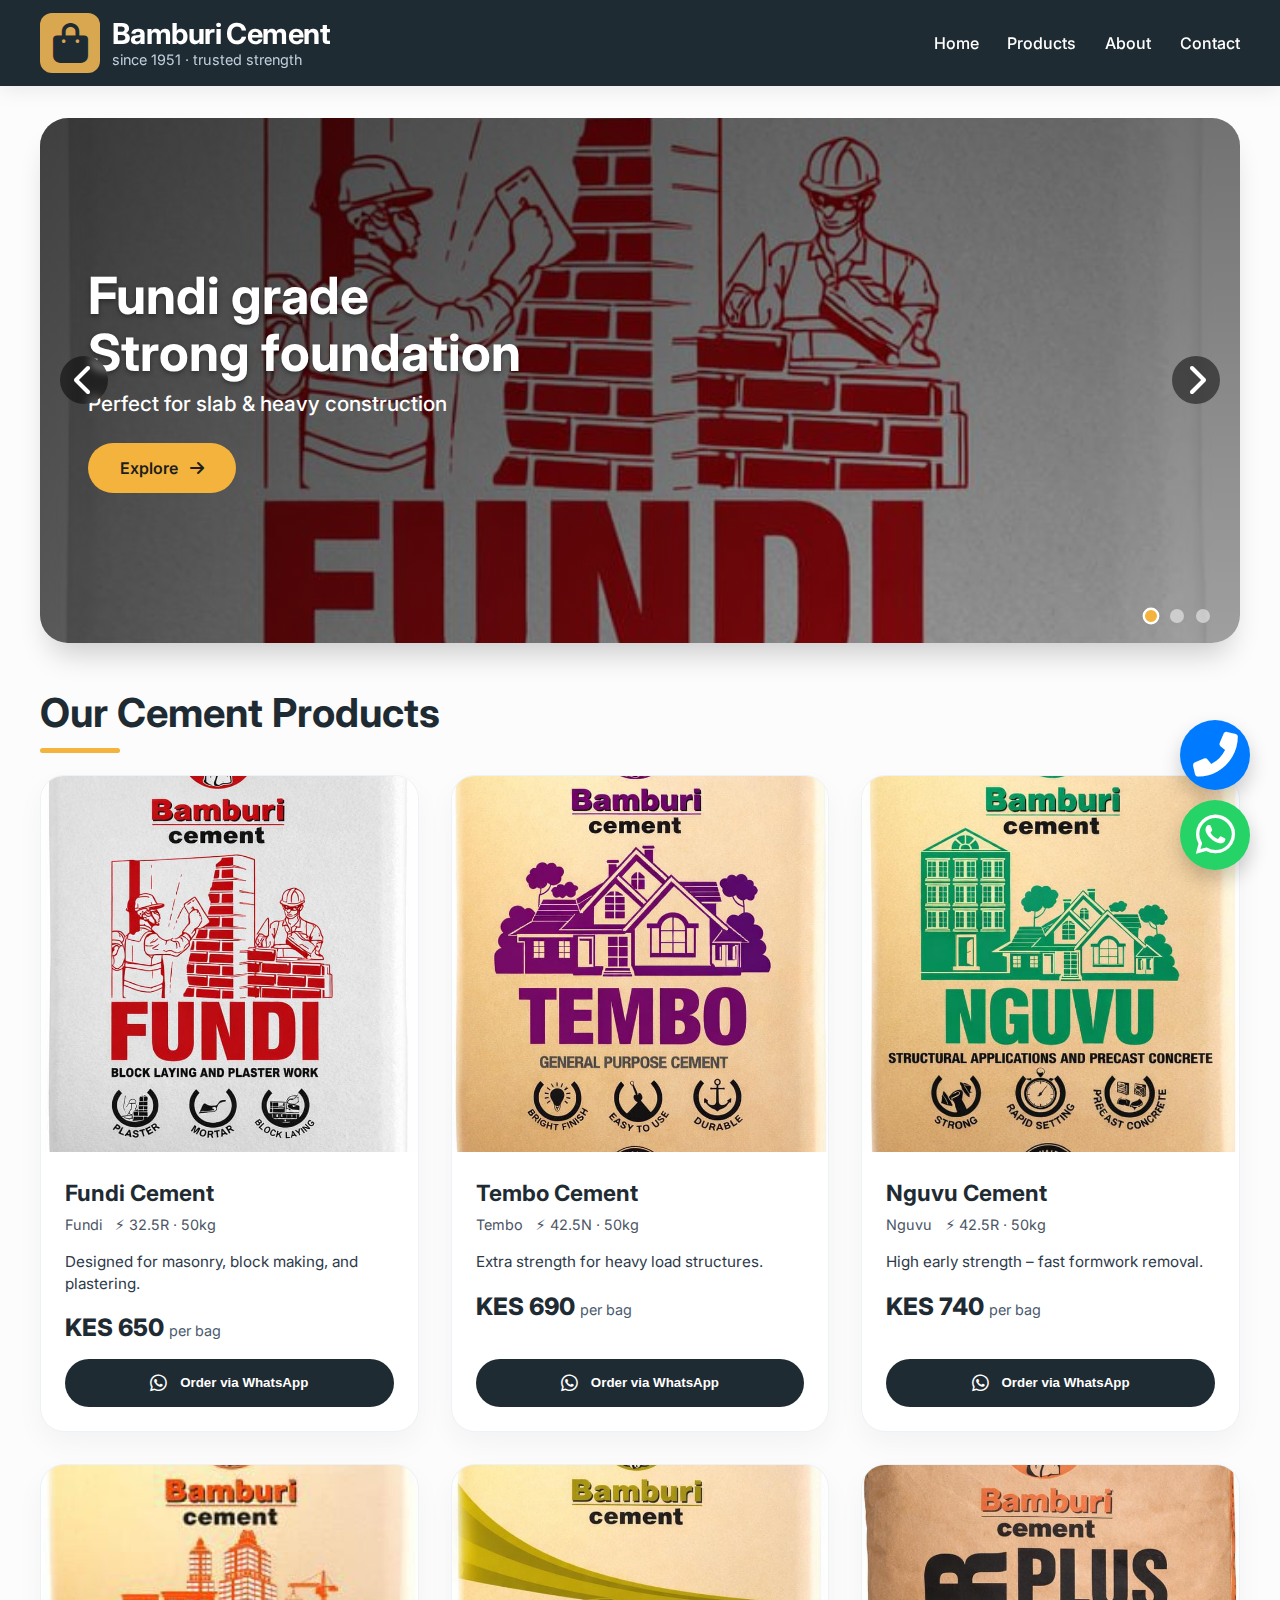
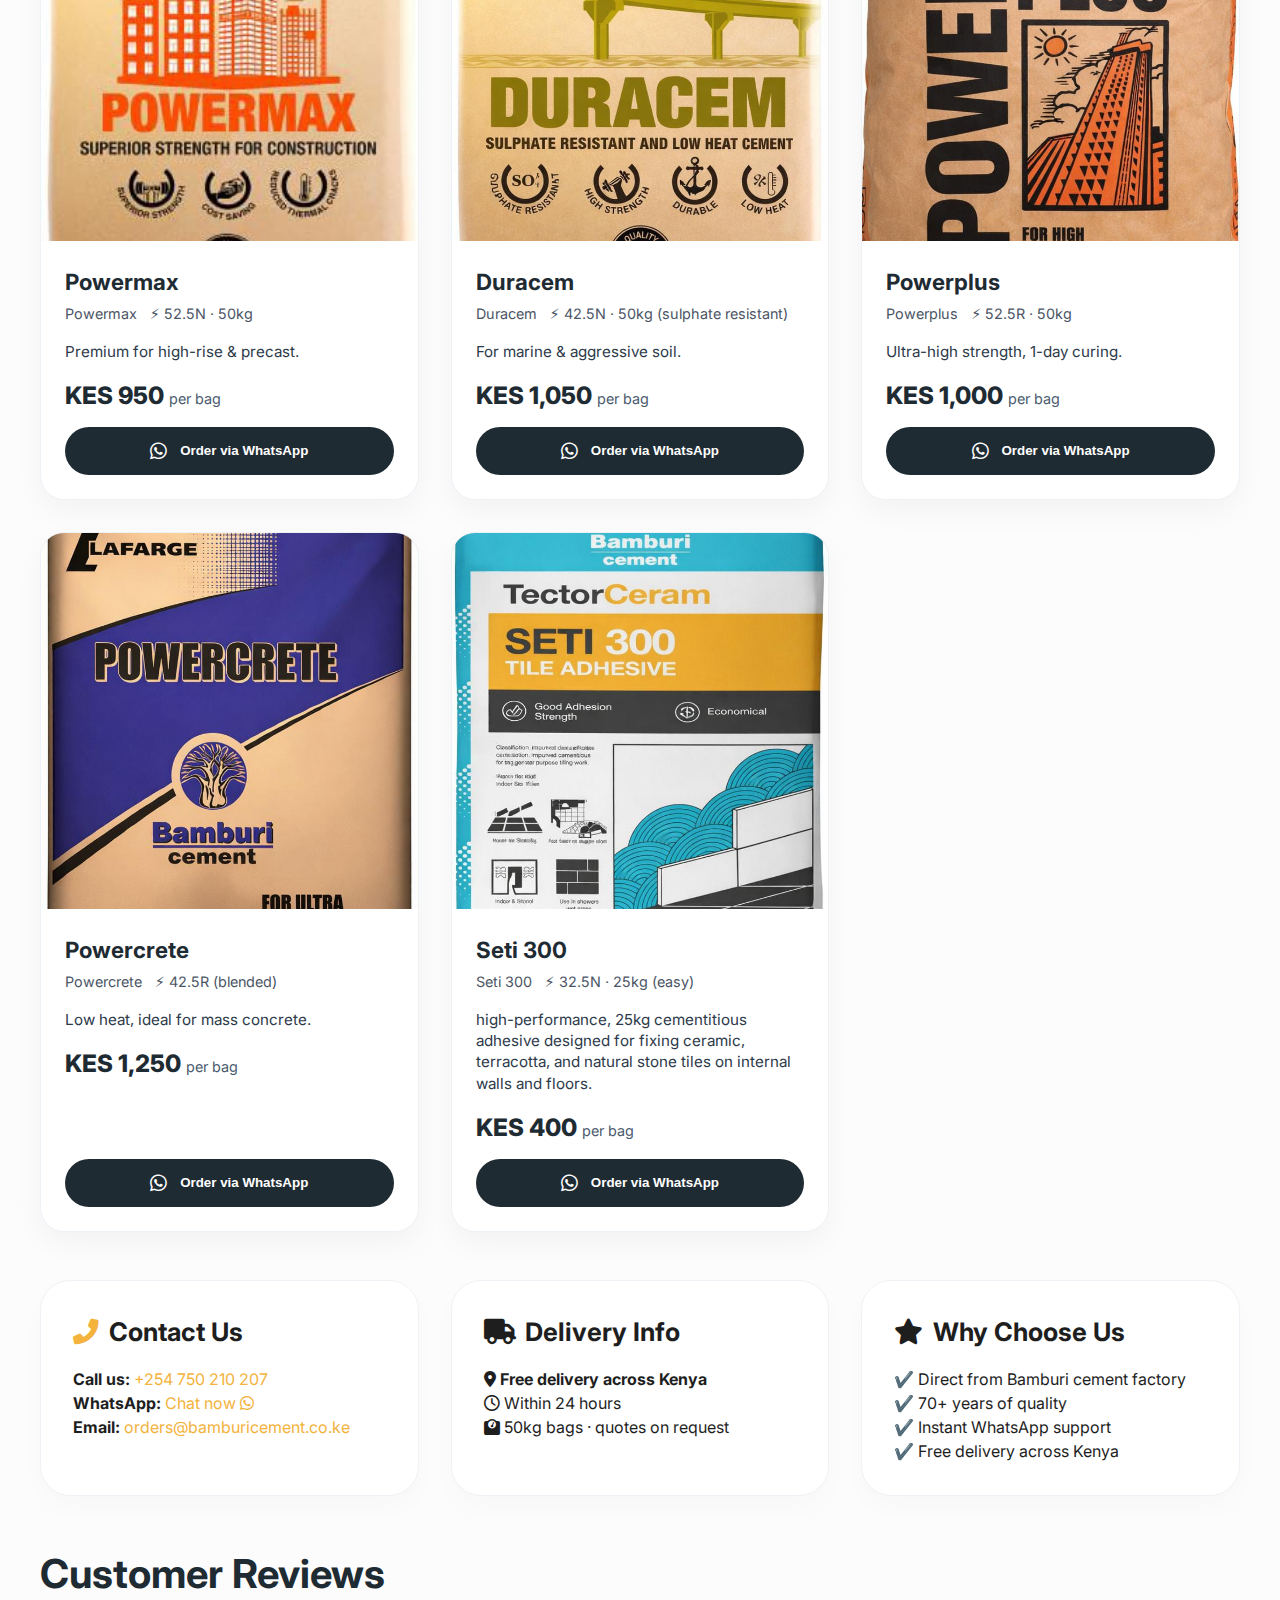
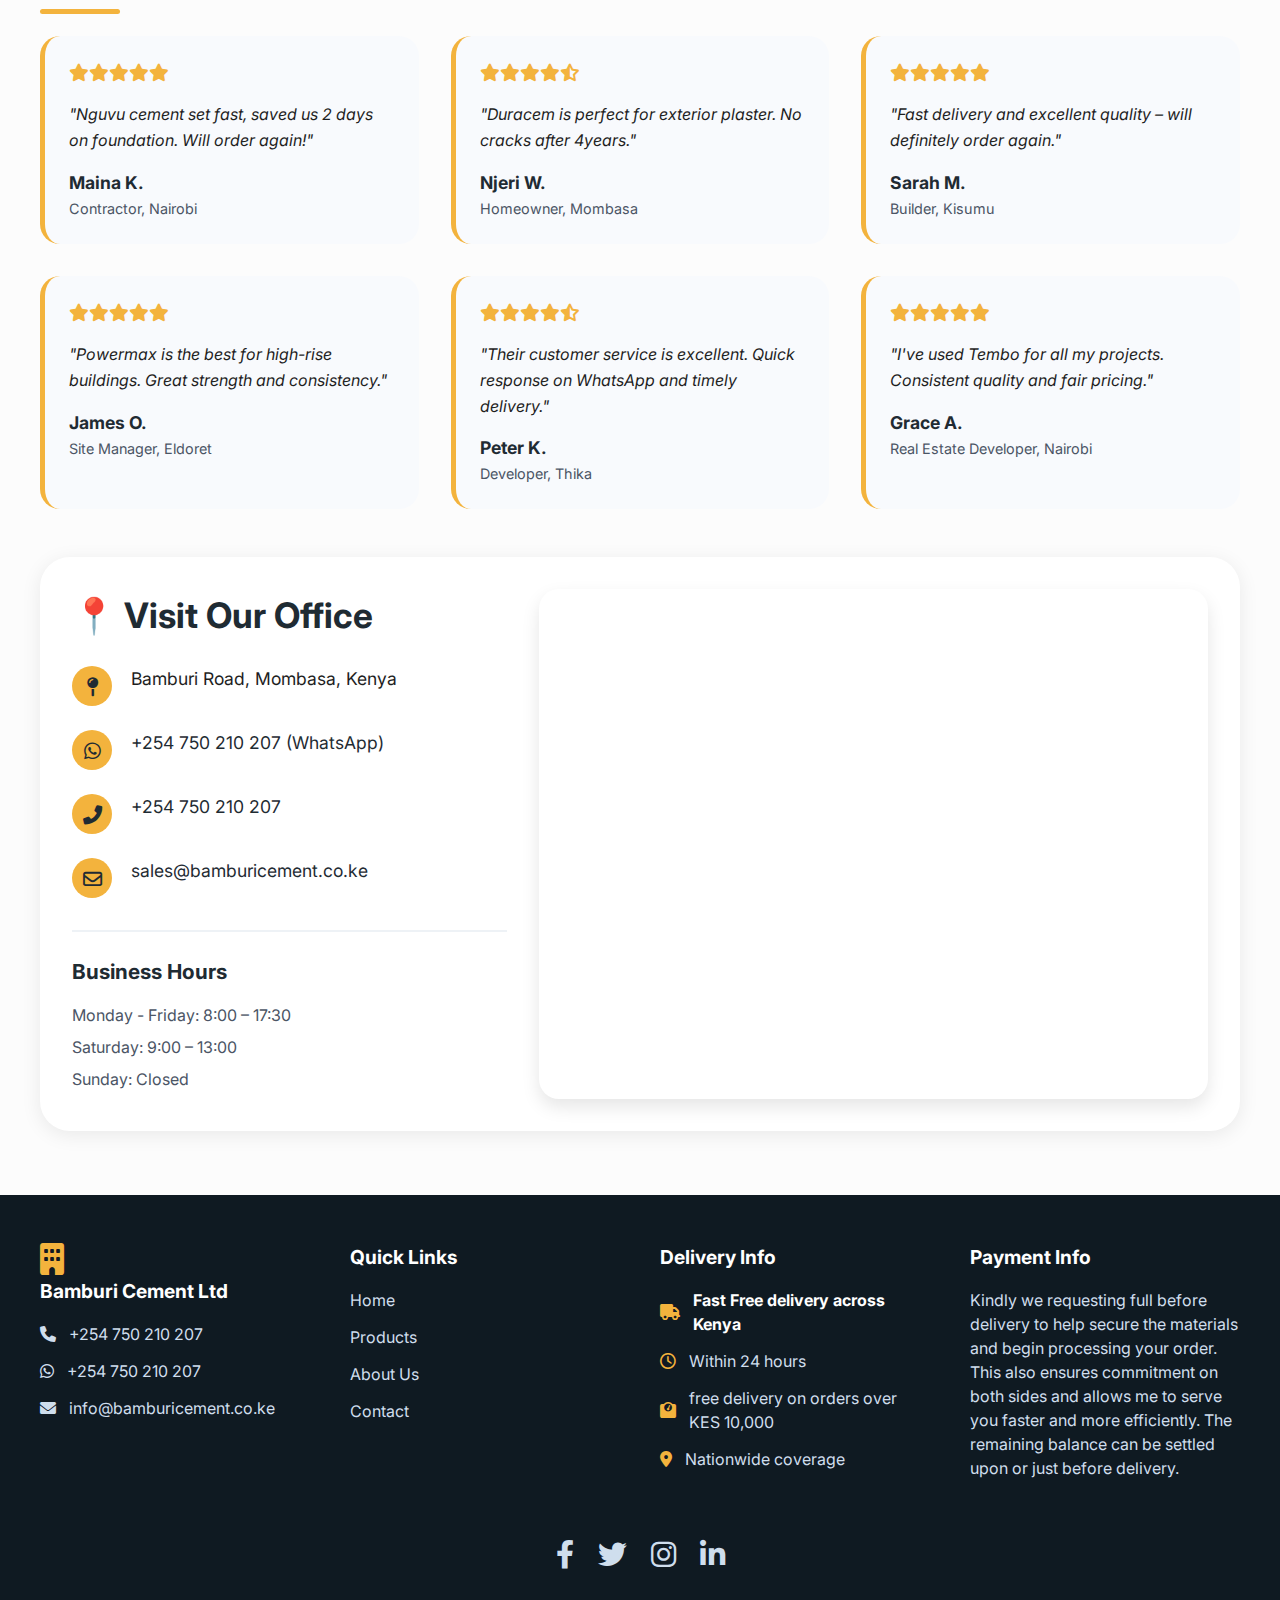
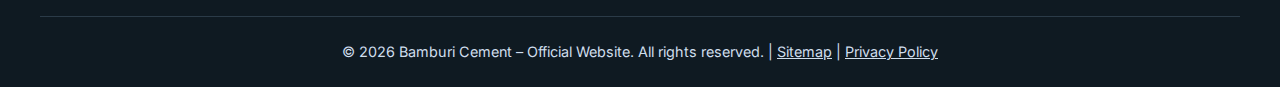
<file: index.html>
<!DOCTYPE html>
<html lang="en">
<head>
  <meta charset="UTF-8">
  <meta name="viewport" content="width=device-width, initial-scale=1.0">
  <meta name="google-site-verification" content="WLpleCD8GFJefp5Rn484UbD8bpIos8grHI5pKTIE4Hg" />
  
  <!-- SEO Meta Tags -->
  <title>Bamburi Cement</title>
  <meta name="description" content="Official Bamburi Cement distributor. Shop Fundi, Tembo, Nguvu, Powermax, Duracem, Powerplus, Powercrete, Seti 300. Order via WhatsApp for fast delivery.">
  <meta name="keywords" content="cement, Bamburi, Fundi, Tembo, Nguvu, building materials, Nairobi, Mombasa, Kenya">
  <meta name="author" content="Bamburi Cement Ltd">
  <meta name="robots" content="index, follow">
  
  <!-- Open Graph / Social Media -->
  <meta property="og:title" content="Bamburi Cement – Order Online">
  <meta property="og:description" content="Premium cement products with direct WhatsApp ordering and free delivery across Kenya">
  <meta property="og:type" content="website">
  <meta property="og:url" content="https://bamburicement.co.ke">
  <meta property="og:image" content="https://images.unsplash.com/photo-1589939705384-5185137a7f0f?w=1200">
  
  <!-- Favicon -->
  <link rel="icon" href="data:image/svg+xml,%3Csvg xmlns='http://www.w3.org/2000/svg' viewBox='0 0 100 100'%3E%3Crect width='90' height='70' x='5' y='15' fill='%23333' rx='8'/%3E%3Crect width='70' height='20' x='15' y='5' fill='%23555' rx='4'/%3E%3Ctext x='18' y='55' fill='%23f5f5f5' font-size='14' font-weight='bold' font-family='Arial'%3ECEMENT%3C/text%3E%3C/svg%3E" type="image/svg+xml">
  <link rel="shortcut icon" href="data:image/svg+xml,%3Csvg xmlns='http://www.w3.org/2000/svg' viewBox='0 0 100 100'%3E%3Crect width='90' height='70' x='5' y='15' fill='%23333' rx='8'/%3E%3Crect width='70' height='20' x='15' y='5' fill='%23555' rx='4'/%3E%3Ctext x='18' y='55' fill='%23f5f5f5' font-size='14' font-weight='bold' font-family='Arial'%3ECEMENT%3C/text%3E%3C/svg%3E" type="image/svg+xml">
  
  <!-- Preconnect for Fonts -->
  <link rel="preconnect" href="https://fonts.googleapis.com">
  <link rel="preconnect" href="https://fonts.gstatic.com" crossorigin>
  
  <!-- Stylesheets -->
  <link href="https://fonts.googleapis.com/css2?family=Inter:opsz,wght@14..32,400;14..32,500;14..32,600;14..32,700&display=optional" rel="stylesheet">
  <link rel="stylesheet" href="https://cdnjs.cloudflare.com/ajax/libs/font-awesome/6.0.0-beta3/css/all.min.css">
  <link rel="stylesheet" href="style.css">
</head>
<body>
  <!-- Header Section -->
  <header class="header">
    <div class="container header-content">
      <div class="logo-area">
        <div class="logo-img">
          <i class="fas fa-shopping-bag" style="font-size: 2.5rem; color: #1f2b33;"></i>
        </div>
        <div class="company-name">
          <h1>Bamburi Cement</h1>
          <span>since 1951 · trusted strength</span>
        </div>
      </div>
      
      <button class="menu-toggle" id="menuToggle" aria-label="Toggle navigation menu">
        <i class="fas fa-bars"></i>
      </button>
      
      <nav class="nav-links" id="navLinks">
        <a href="#home">Home</a>
        <a href="#products">Products</a>
        <a href="#about">About</a>
        <a href="#contact">Contact</a>
      </nav>
    </div>
  </header>

  <main>
    <!-- Hero Slider Section -->
    <section id="home" class="slider-section container">
      <div class="slider-container" id="slider">
        <div class="slider-wrapper" id="sliderWrapper">
          <div class="slide" style="background-image: linear-gradient(rgba(0,0,0,0.5), rgba(0,0,0,0.3)), url('bamburi\ fundi.jpeg');">
            <div class="slide-content">
              <h2>Fundi grade<br>Strong foundation</h2>
              <p>Perfect for slab & heavy construction</p>
              <a href="#products" class="btn">Explore <i class="fas fa-arrow-right"></i></a>
            </div>
          </div>
          
          <div class="slide" style="background-image: linear-gradient(rgba(0,0,0,0.5), rgba(0,0,0,0.3)), url('bamburi\ nguvu.jpeg');">
            <div class="slide-content">
              <h2>Nguvu & Powermax<br>High early strength</h2>
              <p>Ideal for fast-track projects</p>
              <a href="#products" class="btn">View bags <i class="fas fa-arrow-right"></i></a>
            </div>
          </div>
          
          <div class="slide" style="background-image: linear-gradient(rgba(0,0,0,0.5), rgba(0,0,0,0.3)), url('bamburi\ duracem.jpeg');">
            <div class="slide-content">
              <h2>Duracem + Powercrete<br>Weather resistant</h2>
              <p>Specialized blends for durability</p>
              <a href="#products" class="btn">Check prices</a>
            </div>
          </div>
        </div>
        
        <button class="slider-arrow prev" id="prevSlide" aria-label="Previous slide">
          <i class="fas fa-chevron-left"></i>
        </button>
        <button class="slider-arrow next" id="nextSlide" aria-label="Next slide">
          <i class="fas fa-chevron-right"></i>
        </button>
        
        <div class="slider-nav" id="sliderDots">
          <span class="slider-dot active" data-index="0" role="button" tabindex="0"></span>
          <span class="slider-dot" data-index="1" role="button" tabindex="0"></span>
          <span class="slider-dot" data-index="2" role="button" tabindex="0"></span>
        </div>
      </div>
    </section>

    <!-- Products Section -->
    <section id="products" class="container">
      <h2 class="section-title">Our Cement Products</h2>
      <div class="products-grid" id="productGrid"></div>
    </section>

    <!-- About & Delivery Section -->
    <section id="about" class="container">
      <div class="info-grid">
        <div class="info-card">
          <h3><i class="fas fa-phone-alt" style="color: #f3b33d;"></i> Contact Us</h3>
          <p><strong>Call us:</strong> <a href="tel:+254750210207" style="color: #f3b33d;">+254 750 210 207</a></p>
          <p><strong>WhatsApp:</strong> <a href="https://wa.me/254750210207" target="_blank" rel="noopener" style="color: #f3b33d;">Chat now <i class="fab fa-whatsapp"></i></a></p>
          <p><strong>Email:</strong> <a href="mailto:orders@bamburicement.co.ke" style="color: #f3b33d;">orders@bamburicement.co.ke</a></p>
        </div>
        
        <div class="info-card">
          <h3><i class="fas fa-truck"></i> Delivery Info</h3>
          <p><i class="fas fa-map-marker-alt"></i> <strong>Free delivery across Kenya</strong></p>
          <p><i class="far fa-clock"></i> Within 24 hours</p>
          <p><i class="fas fa-weight"></i> 50kg bags · quotes on request</p>
        </div>
        
        <div class="info-card">
          <h3><i class="fas fa-star"></i> Why Choose Us</h3>
          <p>✔️ Direct from Bamburi cement factory</p>
          <p>✔️ 70+ years of quality</p>
          <p>✔️ Instant WhatsApp support</p>
          <p>✔️ Free delivery across Kenya</p>
        </div>
      </div>
    </section>

    <!-- Customer Reviews Section - 6 Testimonials -->
    <section class="container">
      <h2 class="section-title">Customer Reviews</h2>
      <div class="testimonials-grid">
        <div class="testimonial-card">
          <div class="rating">
            <i class="fas fa-star"></i><i class="fas fa-star"></i><i class="fas fa-star"></i><i class="fas fa-star"></i><i class="fas fa-star"></i>
          </div>
          <p class="testimonial-text">"Nguvu cement set fast, saved us 2 days on foundation. Will order again!"</p>
          <div class="testimonial-author">
            <strong>Maina K.</strong>
            <span>Contractor, Nairobi</span>
          </div>
        </div>

        <div class="testimonial-card">
          <div class="rating">
            <i class="fas fa-star"></i><i class="fas fa-star"></i><i class="fas fa-star"></i><i class="fas fa-star"></i><i class="fas fa-star-half-alt"></i>
          </div>
          <p class="testimonial-text">"Duracem is perfect for exterior plaster. No cracks after  4years."</p>
          <div class="testimonial-author">
            <strong>Njeri W.</strong>
            <span>Homeowner, Mombasa</span>
          </div>
        </div>

        <div class="testimonial-card">
          <div class="rating">
            <i class="fas fa-star"></i><i class="fas fa-star"></i><i class="fas fa-star"></i><i class="fas fa-star"></i><i class="fas fa-star"></i>
          </div>
          <p class="testimonial-text">"Fast delivery and excellent quality – will definitely order again."</p>
          <div class="testimonial-author">
            <strong>Sarah M.</strong>
            <span>Builder, Kisumu</span>
          </div>
        </div>

        <div class="testimonial-card">
          <div class="rating">
            <i class="fas fa-star"></i><i class="fas fa-star"></i><i class="fas fa-star"></i><i class="fas fa-star"></i><i class="fas fa-star"></i>
          </div>
          <p class="testimonial-text">"Powermax is the best for high-rise buildings. Great strength and consistency."</p>
          <div class="testimonial-author">
            <strong>James O.</strong>
            <span>Site Manager, Eldoret</span>
          </div>
        </div>

        <div class="testimonial-card">
          <div class="rating">
            <i class="fas fa-star"></i><i class="fas fa-star"></i><i class="fas fa-star"></i><i class="fas fa-star"></i><i class="fas fa-star-half-alt"></i>
          </div>
          <p class="testimonial-text">"Their customer service is excellent. Quick response on WhatsApp and timely delivery."</p>
          <div class="testimonial-author">
            <strong>Peter K.</strong>
            <span>Developer, Thika</span>
          </div>
        </div>

        <div class="testimonial-card">
          <div class="rating">
            <i class="fas fa-star"></i><i class="fas fa-star"></i><i class="fas fa-star"></i><i class="fas fa-star"></i><i class="fas fa-star"></i>
          </div>
          <p class="testimonial-text">"I've used Tembo for all my projects. Consistent quality and fair pricing."</p>
          <div class="testimonial-author">
            <strong>Grace A.</strong>
            <span>Real Estate Developer, Nairobi</span>
          </div>
        </div>
      </div>
    </section>

    <!-- Contact & Map Section -->
    <section id="contact" class="container">
      <div class="contact-block">
        <div class="contact-info">
          <h2>📍 Visit Our Office</h2>
          
          <div class="contact-item">
            <i class="fas fa-map-pin"></i>
            <address>Bamburi Road, Mombasa, Kenya</address>
          </div>
          
          <div class="contact-item">
            <i class="fab fa-whatsapp"></i>
            <a href="https://wa.me/254750210207" target="_blank" rel="noopener">+254 750 210 207 (WhatsApp)</a>
          </div>
          
          <div class="contact-item">
            <i class="fas fa-phone-alt"></i>
            <a href="tel:+254750210207">+254 750 210 207</a>
          </div>
          
          <div class="contact-item">
            <i class="far fa-envelope"></i>
            <a href="mailto:sales@bamburicement.co.ke">sales@bamburicement.co.ke</a>
          </div>
          
          <div class="business-hours">
            <h3>Business Hours</h3>
            <p>Monday - Friday: 8:00 – 17:30</p>
            <p>Saturday: 9:00 – 13:00</p>
            <p>Sunday: Closed</p>
          </div>
        </div>
        
        <div class="map-container">
          <iframe src="https://maps.google.com/maps?q=Bamburi%20Cement%20Mombasa%20Road&output=embed" 
                  allowfullscreen 
                  title="Bamburi Cement Location"
                  width="100%" 
                  height="100%">
          </iframe>
        </div>
      </div>
    </section>
  </main>

  <!-- Footer -->
  <footer class="footer">
    <div class="container">
      <div class="footer-grid">
        <div class="footer-col">
          <i class="fas fa-building" style="font-size: 2rem; color: #f3b33d;"></i>
          <h4>Bamburi Cement Ltd</h4>
          <p><i class="fas fa-phone"></i> <a href="tel:+254750210207">+254 750 210 207</a></p>
          <p><i class="fab fa-whatsapp"></i> <a href="https://wa.me/254750210207">+254 750 210 207</a></p>
          <p><i class="fas fa-envelope"></i> <a href="mailto:info@bamburicement.co.ke">info@bamburicement.co.ke</a></p>
        </div>
        
        <div class="footer-col">
          <h4>Quick Links</h4>
          <p><a href="#home">Home</a></p>
          <p><a href="#products">Products</a></p>
          <p><a href="#about">About Us</a></p>
          <p><a href="#contact">Contact</a></p>
        </div>
        
        <div class="footer-col">
          <h4>Delivery Info</h4>
          <p><i class="fas fa-truck" style="color: #f3b33d;"></i> <strong style="color: white;"> Fast Free delivery across Kenya</strong></p>
          <p><i class="far fa-clock" style="color: #f3b33d;"></i> Within 24 hours</p>
          <p><i class="fas fa-weight" style="color: #f3b33d;"></i> free delivery on orders over KES 10,000</p>
          <p><i class="fas fa-map-marker-alt" style="color: #f3b33d;"></i> Nationwide coverage</p>
        </div>
        
        <div class="footer-col">
          <h4>Payment Info</h4>
          <p>Kindly we requesting full before delivery to help secure the materials and begin processing your order. This also ensures commitment on both sides and allows me to serve you faster and more efficiently. The remaining balance can be settled upon or just before delivery.</p>
        </div>
      </div>
      
      <div class="social-icons">
        <a href="#" aria-label="Facebook"><i class="fab fa-facebook-f"></i></a>
        <a href="#" aria-label="Twitter"><i class="fab fa-twitter"></i></a>
        <a href="#" aria-label="Instagram"><i class="fab fa-instagram"></i></a>
        <a href="#" aria-label="LinkedIn"><i class="fab fa-linkedin-in"></i></a>
      </div>
      
      <div class="footer-bottom">
        <p>© <span id="current-year"></span> Bamburi Cement – Official Website. All rights reserved. | <a href="sitemap.xml">Sitemap</a> | <a href="#">Privacy Policy</a></p>
      </div>
    </div>
  </footer>

   <!-- Floating Call Button -->
 <a href="tel:+254750210207" class="floating-call" aria-label="Call us">
  <i class="fas fa-phone-alt"></i>
 </a>
  <!-- Floating WhatsApp Button -->
  <a href="https://wa.me/254750210207" class="floating-wa" target="_blank" rel="noopener" aria-label="Chat on WhatsApp">
    <i class="fab fa-whatsapp"></i>
  </a>

  <!-- JavaScript -->
  <script src="script.js"></script>
</body>
</html>
</file>
<file: style.css>
/* ===== RESET & BASE STYLES ===== */
* {
  margin: 0;
  padding: 0;
  box-sizing: border-box;
}

:root {
  --primary-dark: #1f2b33;
  --primary-orange: #f3b33d;
  --primary-orange-hover: #ffc107;
  --text-dark: #1e1e1e;
  --text-light: #4b5565;
  --bg-light: #fcfcfc;
  --bg-white: #ffffff;
  --border-light: #edf2f7;
  --footer-bg: #0f1a22;
  --footer-text: #cfdeed;
  --whatsapp-green: #25D366;
  --whatsapp-hover: #20b859;
  --call-blue: #007bff;
  --call-hover: #0056b3;
  --shadow-sm: 0 4px 20px rgba(0,0,0,0.08);
  --shadow-md: 0 20px 30px -10px rgba(0,0,0,0.2);
  --shadow-lg: 0 24px 40px rgba(0,0,0,0.08);
  --border-radius-lg: 30px;
  --border-radius-md: 24px;
  --border-radius-sm: 12px;
}

body {
  font-family: 'Inter', system-ui, -apple-system, sans-serif;
  background: var(--bg-light);
  color: var(--text-dark);
  line-height: 1.5;
  scroll-behavior: smooth;
}

img {
  display: block;
  max-width: 100%;
  height: auto;
}

a {
  text-decoration: none;
  color: inherit;
}

/* ===== CONTAINER ===== */
.container {
  width: 100%;
  max-width: 1440px;
  margin: 0 auto;
  padding: 0 clamp(1rem, 4vw, 2.5rem);
}

/* ===== HEADER & NAVIGATION ===== */
.header {
  background: var(--primary-dark);
  color: white;
  padding: 0.8rem 0;
  position: sticky;
  top: 0;
  z-index: 50;
  box-shadow: var(--shadow-sm);
}

.header-content {
  display: flex;
  align-items: center;
  justify-content: space-between;
  flex-wrap: wrap;
}

.logo-area {
  display: flex;
  align-items: center;
  gap: 0.75rem;
  flex: 1;
}

.logo-img {
  flex-shrink: 0;
  width: 60px;
  height: 60px;
  background: #d9a74f;
  border-radius: var(--border-radius-sm);
  display: flex;
  align-items: center;
  justify-content: center;
  overflow: hidden;
}

.company-name {
  flex: 1;
  min-width: 0;
  line-height: 1.2;
}

.company-name h1 {
  font-size: clamp(1.2rem, 4vw, 1.8rem);
  font-weight: 700;
  letter-spacing: -0.02em;
  white-space: nowrap;
}

.company-name span {
  font-size: clamp(0.7rem, 2.5vw, 0.9rem);
  color: #c0cfde;
  font-weight: 400;
  display: block;
  white-space: nowrap;
}

.menu-toggle {
  display: none;
  background: none;
  border: none;
  color: white;
  font-size: 2rem;
  cursor: pointer;
  padding: 0.5rem;
}

.nav-links {
  display: flex;
  gap: 1.8rem;
  font-weight: 500;
}

.nav-links a {
  transition: color 0.2s;
  font-size: 1rem;
  white-space: nowrap;
  padding: 0.5rem 0;
}

.nav-links a:hover {
  color: var(--primary-orange);
}

/* ===== SLIDER ===== */
.slider-section {
  margin: 2rem 0 1rem;
}

.slider-container {
  position: relative;
  max-width: 1440px;
  margin: 0 auto;
  border-radius: 28px;
  overflow: hidden;
  box-shadow: var(--shadow-md);
  aspect-ratio: 16/7;
}

.slider-wrapper {
  display: flex;
  transition: transform 0.4s ease;
  height: 100%;
}

.slide {
  position: relative;
  flex: 0 0 100%;
  display: flex;
  align-items: center;
  padding: clamp(1rem, 4vw, 3rem);
  background-size: cover;
  background-position: center;
  background-repeat: no-repeat;
}

.slide::after {
  content: '';
  position: absolute;
  inset: 0;
  background: linear-gradient(90deg, rgba(0,0,0,0.5) 0%, rgba(0,0,0,0.1) 70%);
  z-index: 1;
}

.slide-content {
  position: relative;
  z-index: 2;
  color: white;
  max-width: 600px;
}

.slide-content h2 {
  font-size: clamp(1.5rem, 6vw, 3.2rem);
  font-weight: 700;
  line-height: 1.1;
  text-shadow: 0 2px 5px rgba(0,0,0,0.4);
}

.slide-content p {
  font-size: clamp(1rem, 3vw, 1.3rem);
  margin-top: 0.5rem;
  font-weight: 500;
}

.btn {
  display: inline-block;
  background: var(--primary-orange);
  color: var(--text-dark);
  font-weight: 600;
  padding: 0.8rem 2rem;
  border-radius: 60px;
  margin-top: 1.5rem;
  border: none;
  cursor: pointer;
  transition: all 0.2s;
}

.btn:hover {
  background: var(--primary-orange-hover);
  transform: scale(1.02);
}

.btn i {
  margin-left: 0.5rem;
}

/* Slider Controls */
.slider-arrow {
  position: absolute;
  top: 50%;
  transform: translateY(-50%);
  background: rgba(0,0,0,0.5);
  color: white;
  width: 48px;
  height: 48px;
  border-radius: 50%;
  display: flex;
  align-items: center;
  justify-content: center;
  font-size: 2rem;
  cursor: pointer;
  z-index: 10;
  transition: 0.2s;
  backdrop-filter: blur(4px);
  border: none;
}

.slider-arrow:hover {
  background: var(--primary-orange);
  color: black;
}

.slider-arrow.prev {
  left: clamp(10px, 2vw, 20px);
}

.slider-arrow.next {
  right: clamp(10px, 2vw, 20px);
}

.slider-nav {
  position: absolute;
  bottom: 20px;
  right: 30px;
  z-index: 10;
  display: flex;
  gap: 12px;
}

.slider-dot {
  width: 14px;
  height: 14px;
  background: rgba(255,255,255,0.5);
  border-radius: 50%;
  cursor: pointer;
  border: 2px solid transparent;
  transition: 0.2s;
}

.slider-dot.active {
  background: var(--primary-orange);
  border-color: white;
  transform: scale(1.2);
}

/* ===== SECTION TITLES ===== */
.section-title {
  font-size: clamp(1.8rem, 5vw, 2.5rem);
  font-weight: 700;
  margin: 2.5rem 0 1.5rem;
  color: var(--primary-dark);
  position: relative;
}

.section-title::after {
  content: '';
  width: 80px;
  height: 5px;
  background: var(--primary-orange);
  position: absolute;
  bottom: -10px;
  left: 0;
  border-radius: 10px;
}

/* ===== PRODUCTS GRID ===== */
.products-grid {
  display: grid;
  grid-template-columns: repeat(auto-fit, minmax(min(280px, 100%), 1fr));
  gap: clamp(1rem, 3vw, 2rem);
  margin: 2rem 0;
}

.product-card {
  background: var(--bg-white);
  border-radius: var(--border-radius-md);
  overflow: hidden;
  box-shadow: 0 12px 28px rgba(0,0,0,0.04);
  transition: 0.25s ease;
  border: 1px solid var(--border-light);
  display: flex;
  flex-direction: column;
}

.product-card:hover {
  transform: translateY(-8px);
  box-shadow: var(--shadow-lg);
  border-color: var(--primary-orange);
}

.product-image {
  aspect-ratio: 1/1;
  background: #e9eef3;
  overflow: hidden;
}

.product-image img {
  width: 100%;
  height: 100%;
  object-fit: cover;
  transition: transform 0.3s;
}

.product-card:hover .product-image img {
  transform: scale(1.05);
}

.product-details {
  padding: 1.5rem;
  flex: 1;
  display: flex;
  flex-direction: column;
}

.product-name {
  font-weight: 700;
  font-size: 1.4rem;
  margin-bottom: 0.25rem;
  color: var(--primary-dark);
}

.product-spec {
  color: var(--text-light);
  font-size: 0.9rem;
  margin-bottom: 0.5rem;
  display: flex;
  gap: 0.8rem;
  flex-wrap: wrap;
}

.product-desc {
  color: #2d3a4a;
  margin: 0.5rem 0;
  font-size: 0.95rem;
  line-height: 1.4;
}

.product-price {
  font-size: 1.5rem;
  font-weight: 800;
  color: var(--primary-dark);
  margin: 0.5rem 0 0.8rem;
}

.product-price small {
  font-weight: 400;
  font-size: 0.9rem;
  color: #4a5a6e;
}

.contact-order {
  background: var(--primary-dark);
  color: white;
  border: none;
  padding: 0.9rem;
  border-radius: 50px;
  font-weight: 600;
  display: flex;
  align-items: center;
  justify-content: center;
  gap: 0.8rem;
  margin-top: auto;
  cursor: pointer;
  transition: 0.2s;
  width: 100%;
}

.contact-order i {
  font-size: 1.2rem;
}

.contact-order:hover {
  background: var(--primary-orange);
  color: var(--primary-dark);
}

/* ===== INFO GRID ===== */
.info-grid {
  display: grid;
  grid-template-columns: repeat(auto-fit, minmax(min(280px, 100%), 1fr));
  gap: 2rem;
  margin: 3rem 0;
}

.info-card {
  background: var(--bg-white);
  border-radius: var(--border-radius-lg);
  padding: 2rem;
  box-shadow: 0 12px 24px rgba(0,0,0,0.02);
  border: 1px solid #eef2f6;
}

.info-card h3 {
  font-size: 1.6rem;
  margin-bottom: 1rem;
  display: flex;
  align-items: center;
  gap: 0.6rem;
}

.info-card a {
  color: var(--primary-orange);
  text-decoration: none;
}

.info-card a:hover {
  text-decoration: underline;
}

/* ===== TESTIMONIALS GRID ===== */
.testimonials-grid {
  display: grid;
  grid-template-columns: repeat(auto-fit, minmax(min(300px, 100%), 1fr));
  gap: 2rem;
  margin: 2rem 0;
}

.testimonial-card {
  background: #f8fafd;
  border-left: 5px solid var(--primary-orange);
  padding: 1.5rem;
  border-radius: 20px;
  transition: transform 0.2s;
}

.testimonial-card:hover {
  transform: translateY(-5px);
  box-shadow: var(--shadow-sm);
}

.rating {
  color: var(--primary-orange);
  margin-bottom: 1rem;
  font-size: 1.1rem;
}

.testimonial-text {
  font-style: italic;
  margin-bottom: 1rem;
  line-height: 1.6;
}

.testimonial-author {
  margin-top: 1rem;
}

.testimonial-author strong {
  display: block;
  color: var(--primary-dark);
  font-size: 1.1rem;
}

.testimonial-author span {
  color: var(--text-light);
  font-size: 0.9rem;
}

/* ===== CONTACT SECTION ===== */
.contact-block {
  display: flex;
  flex-wrap: wrap;
  gap: 2rem;
  margin: 3rem 0;
  background: var(--bg-white);
  border-radius: var(--border-radius-lg);
  padding: 2rem;
  box-shadow: var(--shadow-sm);
}

.contact-info {
  flex: 1 1 300px;
}

.contact-info h2 {
  font-size: clamp(1.8rem, 4vw, 2.2rem);
  margin-bottom: 1.5rem;
  color: var(--primary-dark);
}

.contact-item {
  display: flex;
  align-items: flex-start;
  gap: 1.2rem;
  font-size: 1.1rem;
  margin-bottom: 1.5rem;
  word-break: break-word;
}

.contact-item i {
  width: 40px;
  height: 40px;
  background: var(--primary-orange);
  border-radius: 50%;
  display: inline-flex;
  align-items: center;
  justify-content: center;
  color: var(--primary-dark);
  flex-shrink: 0;
  font-size: 1.2rem;
}

.contact-item address {
  font-style: normal;
}

.contact-item a {
  color: var(--primary-dark);
  transition: color 0.2s;
}

.contact-item a:hover {
  color: var(--primary-orange);
}

.business-hours {
  margin-top: 2rem;
  padding-top: 1.5rem;
  border-top: 2px solid #eef2f6;
}

.business-hours h3 {
  font-size: 1.3rem;
  margin-bottom: 1rem;
  color: var(--primary-dark);
}

.business-hours p {
  margin: 0.5rem 0;
  color: var(--text-light);
}

.map-container {
  flex: 2 1 400px;
  border-radius: 20px;
  overflow: hidden;
  box-shadow: 0 8px 18px rgba(0,0,0,0.1);
  min-height: 350px;
}

.map-container iframe {
  width: 100%;
  height: 100%;
  border: 0;
}

/* ===== FLOATING BUTTONS (WhatsApp + Call) ===== */
.floating-wa {
  position: fixed;
  bottom: 30px;
  right: 30px;
  background: var(--whatsapp-green);
  width: clamp(60px, 10vw, 70px);
  height: clamp(60px, 10vw, 70px);
  border-radius: 50%;
  display: flex;
  align-items: center;
  justify-content: center;
  color: white;
  font-size: clamp(2rem, 6vw, 2.8rem);
  box-shadow: 0 10px 20px rgba(0,0,0,0.2);
  z-index: 99;
  transition: 0.2s;
}

.floating-wa:hover {
  transform: scale(1.1);
  background: var(--whatsapp-hover);
}

.floating-call {
  position: fixed;
  bottom: 110px;  /* 30px (bottom) + 70px (height) + 10px gap */
  right: 30px;
  background: var(--call-blue);
  width: clamp(60px, 10vw, 70px);
  height: clamp(60px, 10vw, 70px);
  border-radius: 50%;
  display: flex;
  align-items: center;
  justify-content: center;
  color: white;
  font-size: clamp(2rem, 6vw, 2.8rem);
  box-shadow: 0 10px 20px rgba(0,0,0,0.2);
  z-index: 99;
  transition: 0.2s;
}

.floating-call:hover {
  transform: scale(1.1);
  background: var(--call-hover);
}

/* Brand color variant for call button */
.floating-call.brand-color {
  background: var(--primary-orange);
}
.floating-call.brand-color:hover {
  background: var(--primary-orange-hover);
}

/* ===== FOOTER ===== */
.footer {
  background: var(--footer-bg);
  color: var(--footer-text);
  padding: 3rem 0 1.5rem;
  margin-top: 4rem;
}

.footer-grid {
  display: grid;
  grid-template-columns: repeat(auto-fit, minmax(min(200px, 100%), 1fr));
  gap: 2.5rem;
}

.footer-col h4 {
  color: white;
  margin-bottom: 1rem;
  font-size: 1.2rem;
}

.footer-col p {
  margin: 0.8rem 0;
  display: flex;
  gap: 0.8rem;
  align-items: center;
}

.footer-col a {
  color: var(--footer-text);
  transition: color 0.2s;
}

.footer-col a:hover {
  color: var(--primary-orange);
}

.social-icons {
  display: flex;
  gap: 1.5rem;
  font-size: 1.8rem;
  margin: 2.5rem 0 1.5rem;
  justify-content: center;
  flex-wrap: wrap;
}

.social-icons a {
  color: var(--footer-text);
  transition: color 0.2s;
}

.social-icons a:hover {
  color: var(--primary-orange);
}

.footer-bottom {
  border-top: 1px solid #2b3b48;
  margin-top: 2.5rem;
  padding-top: 1.5rem;
  text-align: center;
  font-size: 0.9rem;
}

.footer-bottom a {
  color: var(--footer-text);
  text-decoration: underline;
}

.footer-bottom a:hover {
  color: var(--primary-orange);
}

/* ===== RESPONSIVE DESIGN ===== */
@media (max-width: 768px) {
  .menu-toggle {
    display: block;
  }
  
  .nav-links {
    display: none;
    width: 100%;
    flex-direction: column;
    gap: 0.5rem;
    padding: 1rem;
    background: var(--primary-dark);
    margin-top: 1rem;
    border-radius: 20px;
  }
  
  .nav-links.show {
    display: flex;
  }
  
  .nav-links a {
    font-size: 1.1rem;
    padding: 0.75rem;
    white-space: normal;
    border-radius: 10px;
  }
  
  .nav-links a:hover {
    background: rgba(255,255,255,0.1);
  }
  
  .slider-container {
    aspect-ratio: 16/9;
  }
  
  .slider-arrow {
    width: 40px;
    height: 40px;
    font-size: 1.2rem;
  }
  
  /* Floating buttons mobile adjustments */
  .floating-wa {
    bottom: 20px;
    right: 20px;
  }
  .floating-call {
    bottom: 100px;  /* 20px + 70px + 10px gap */
    right: 20px;
  }
  
  .contact-item {
    font-size: 1rem;
  }
  
  .testimonials-grid {
    gap: 1rem;
  }
}

@media (max-width: 480px) {
  .logo-area {
    gap: 0.5rem;
  }
  
  .logo-img {
    width: 50px;
    height: 50px;
  }
  
  .company-name h1 {
    white-space: normal;
    font-size: 1.1rem;
  }
  
  .company-name span {
    white-space: normal;
    font-size: 0.65rem;
  }
  
  .section-title::after {
    width: 60px;
  }
  
  .contact-block {
    padding: 1.5rem;
  }
  
  .contact-item i {
    width: 36px;
    height: 36px;
    font-size: 1rem;
  }
}

/* ===== UTILITY CLASSES ===== */
.touch-target {
  touch-action: manipulation;
}
</file>
